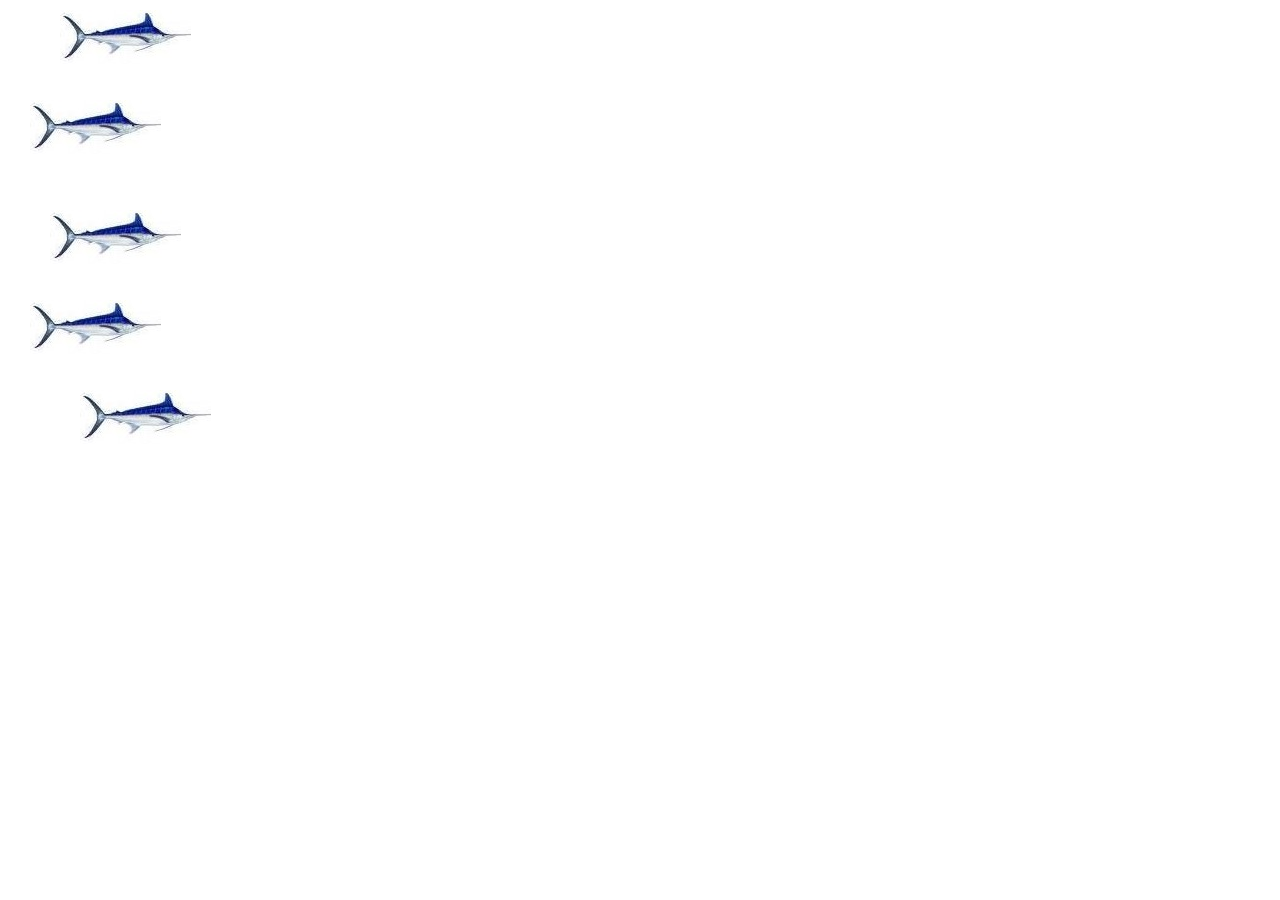
<file: a2.html>
<html xmlns="http://www.w3.org/1999/xhtml">

<head>

<title>Fish Tanks</title>

<script type="text/javascript">
  function myFunction() {
  var x = document.getElementById("myTopnav");
  if (x.className === "topnav") {
    x.className += " responsive";
  } else {
    x.className = "topnav";
  }
}
<!-- HIDE FROM INCOMPATIBLE BROWSERS

   var fish1Position = 0;
      horizontal = new Array(50);
      var fillPosition = 10;
      for(var i = 0; i < 50; ++i) {
         horizontal[i] = fillPosition;
         fillPosition += 10;
         }
      function fish1Swim() {
        document.getElementById("fish1").style.left = horizontal[fish1Position] + "px";
        ++fish1Position;
        if (fish1Position == 49)
        fish1Position = 0;
       }

   var fish2Position = 0;
      horizontal = new Array(50);
      var fillPosition = 10;
      for(var i = 0; i < 50; ++i) {
         horizontal[i] = fillPosition;
         fillPosition += 10;
         }
      function fish2Swim() {
        document.getElementById("fish2").style.left = horizontal[fish2Position] + "px";
        ++fish2Position;
        if (fish2Position == 49)
        fish2Position = 0;
       }

   var fish3Position = 0;
      horizontal = new Array(50);
      var fillPosition = 10;
      for(var i = 0; i < 50; ++i) {
         horizontal[i] = fillPosition;
         fillPosition += 10;
         }
      function fish3Swim() {
        document.getElementById("fish3").style.left = horizontal[fish3Position] + "px";
        ++fish3Position;
        if (fish3Position == 49)
        fish3Position = 0;
       }

   var fish4Position = 0;
      horizontal = new Array(50);
      var fillPosition = 10;
      for(var i = 0; i < 50; ++i) {
         horizontal[i] = fillPosition;
         fillPosition += 10;
         }
      function fish4Swim() {
        document.getElementById("fish4").style.left = horizontal[fish4Position] + "px";
        ++fish4Position;
        if (fish4Position == 49)
        fish4Position = 0;
       }

   var fish5Position = 0;
      horizontal = new Array(50);
      var fillPosition = 10;
      for(var i = 0; i < 50; ++i) {
         horizontal[i] = fillPosition;
         fillPosition += 10;
         }
      function fish5Swim() {
        document.getElementById("fish5").style.left = horizontal[fish5Position] + "px";
        ++fish5Position;
        if (fish5Position == 49)
        fish5Position = 0;
       }

   function startSwimming() {
      setInterval("fish1Swim()",100);
      setInterval("fish2Swim()",200);
      setInterval("fish3Swim()",130);
      setInterval("fish4Swim()",170);
      setInterval("fish5Swim()",80);
      }

// STOP HIDING FROM INCOMPATIBLE BROWSERS -->
</script>

</head>

<body onload="startSwimming();">
  

   <p><span id="fish1" style=
   "position:absolute; left:10px; top:10px"><img src="Photos/fish1.jpg" alt="Image of a fish" /></span></p>

   <p><span id="fish2" style=
   "position:absolute; left:10px; top:100px"><img src="Photos/fish1.jpg" alt="Image of a fish" /></span></p>

   <p><span id="fish3" style=
   "position:absolute; left:10px; top:210px"><img src="Photos/fish1.jpg" alt="Image of a fish" /></span></p>

   <p><span id="fish4" style=
   "position:absolute; left:10px; top:300px"><img src="Photos/fish1.jpg" alt="Image of a fish" /></span></p>

   <p><span id="fish5" style=
   "position:absolute; left:10px; top:390px"><img src="Photos/fish1.jpg" alt="Image of a fish" /></span></p>

</body>
</html>
</file>
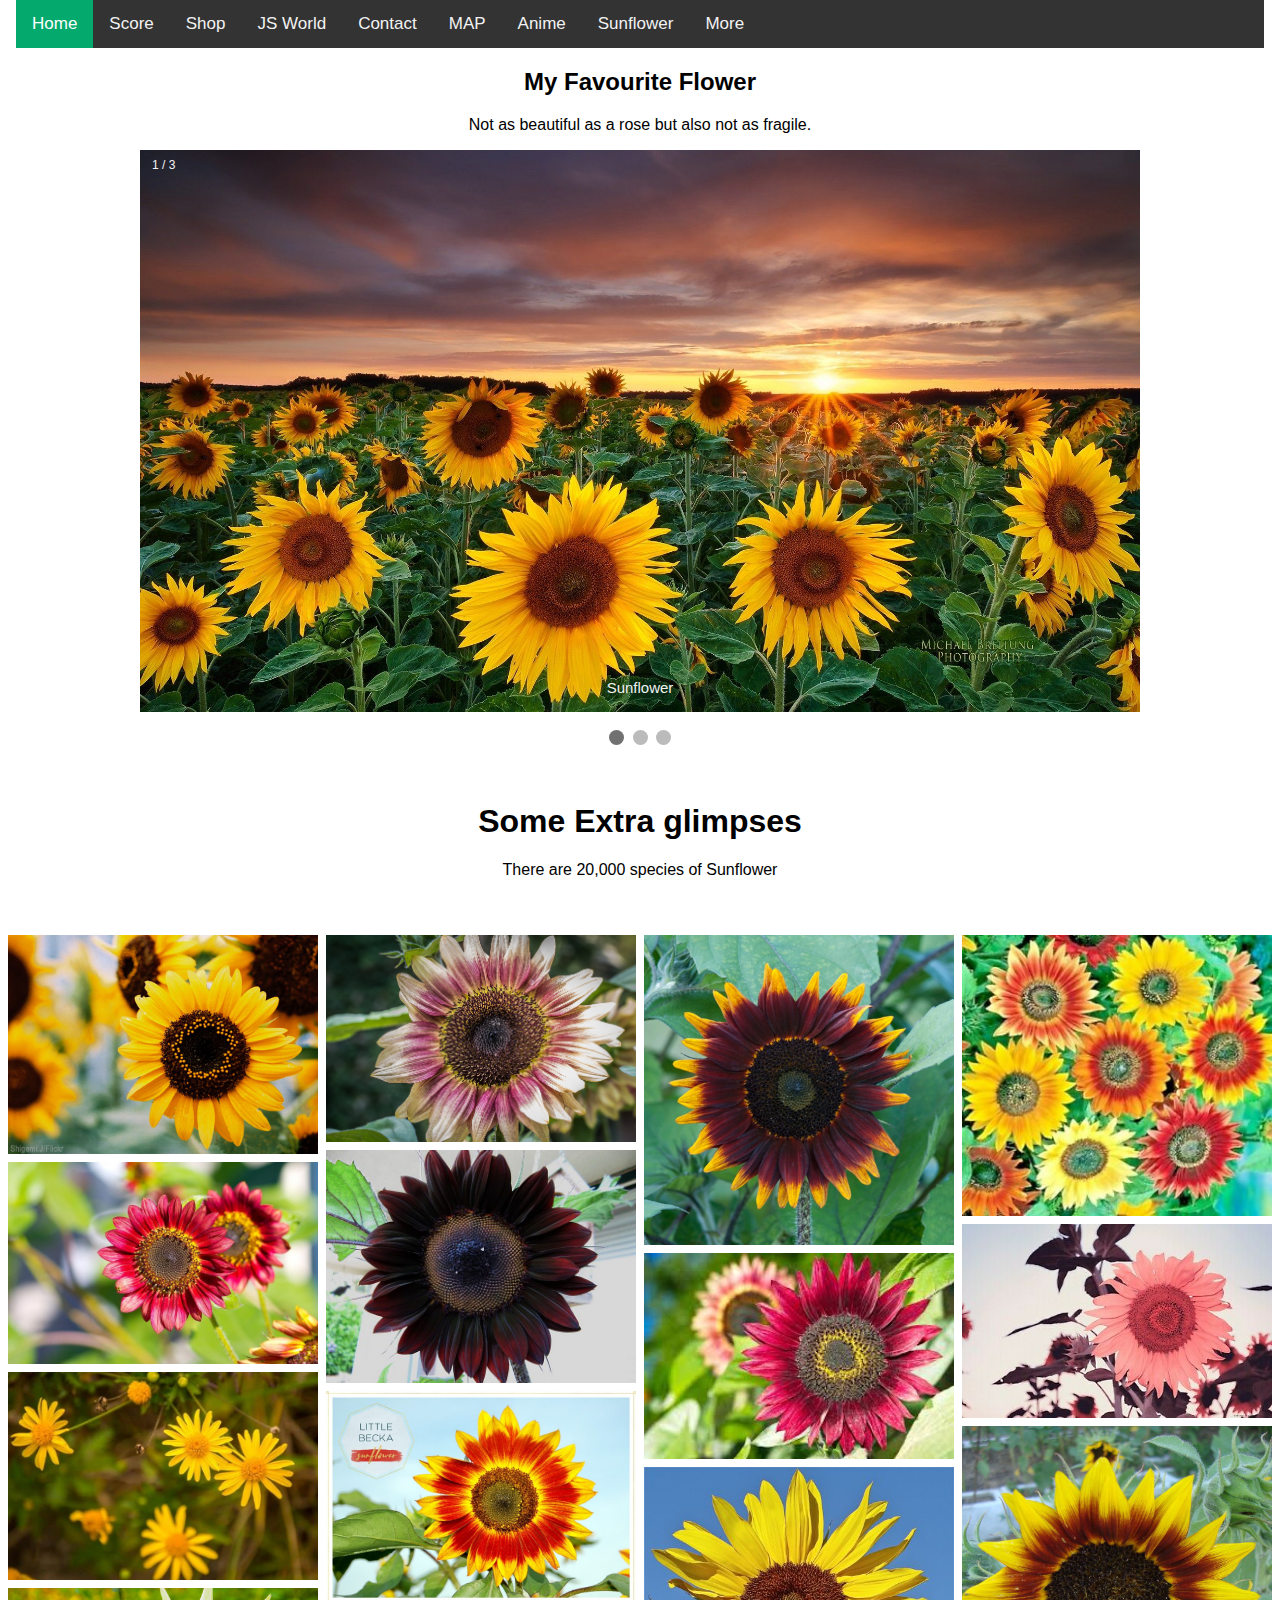
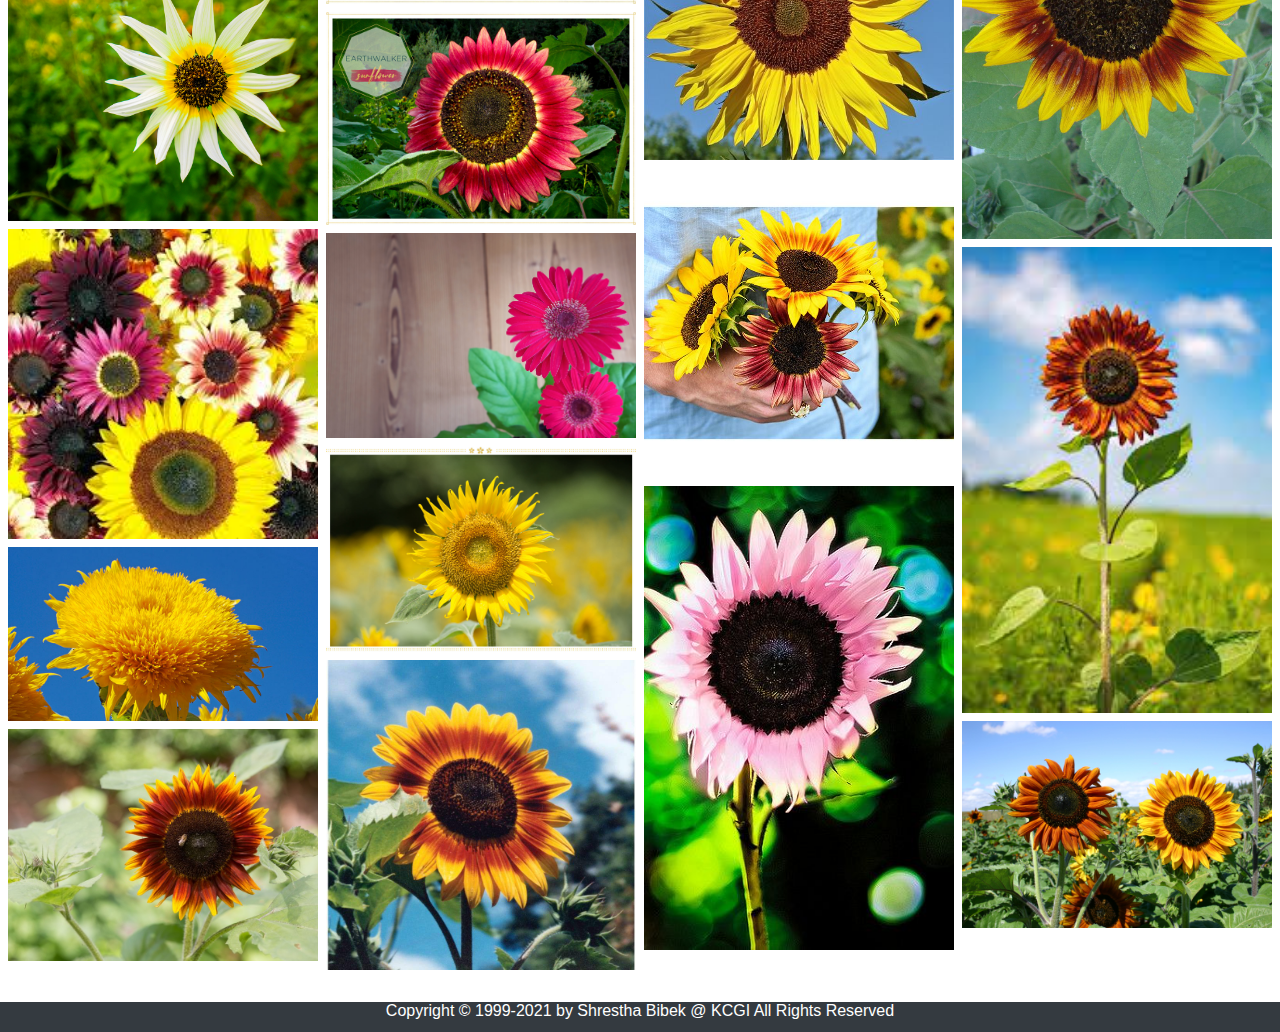
<file: Sunflower.html>
<!DOCTYPE html>
<html>
<head>
  <link rel="stylesheet" href="style.css">
	<title>Sunflower</title>
	<style>


body {
  margin: 0;
  font-family: Arial;
}
.footer{
  background: #343a40!important;
  height: 30px;
  color: white;
  text-align: center;
}

.header {
  text-align: center;
  padding: 32px;
}

.row {
  display: -ms-flexbox; /* IE10 */
  display: flex;
  -ms-flex-wrap: wrap; /* IE10 */
  flex-wrap: wrap;
  padding: 0 4px;
}

/* Create four equal columns that sits next to each other */
.column {
  -ms-flex: 25%; /* IE10 */
  flex: 25%;
  max-width: 25%;
  padding: 0 4px;
}

.column img {
  margin-top: 8px;
  vertical-align: middle;
  width: 100%;
}

/* Responsive layout - makes a two column-layout instead of four columns */
@media screen and (max-width: 800px) {
  .column {
    -ms-flex: 50%;
    flex: 50%;
    max-width: 50%;
  }
}

/* Responsive layout - makes the two columns stack on top of each other instead of next to each other */
@media screen and (max-width: 600px) {
  .column {
    -ms-flex: 100%;
    flex: 100%;
    max-width: 100%;
  }
}
* {box-sizing: border-box;}
body {font-family: Verdana, sans-serif;}
.mySlides {display: none;}
img {vertical-align: middle;}

/* Slideshow container */
.slideshow-container {
  max-width: 1000px;
  position: relative;
  margin: auto;
}

/* Caption text */
.text {
  color: #f2f2f2;
  font-size: 15px;
  padding: 8px 12px;
  position: absolute;
  bottom: 8px;
  width: 100%;
  text-align: center;
}

/* Number text (1/3 etc) */
.numbertext {
  color: #f2f2f2;
  font-size: 12px;
  padding: 8px 12px;
  position: absolute;
  top: 0;
}

/* The dots/bullets/indicators */
.dot {
  height: 15px;
  width: 15px;
  margin: 0 2px;
  background-color: #bbb;
  border-radius: 50%;
  display: inline-block;
  transition: background-color 0.6s ease;
}

.active {
  background-color: #717171;
}

/* Fading animation */
.fade {
  -webkit-animation-name: fade;
  -webkit-animation-duration: 1.5s;
  animation-name: fade;
  animation-duration: 1.5s;
}

@-webkit-keyframes fade {
  from {opacity: .4} 
  to {opacity: 1}
}

@keyframes fade {
  from {opacity: .4} 
  to {opacity: 1}
}

/* On smaller screens, decrease text size */
@media only screen and (max-width: 300px) {
  .text {font-size: 11px}
}
body {
  margin: 0;
  font-family: Arial, Helvetica, sans-serif;
}

.topnav {
  overflow: hidden;
  background-color: #333;
}

.topnav a {
  float: left;
  display: block;
  color: #f2f2f2;
  text-align: center;
  padding: 14px 16px;
  text-decoration: none;
  font-size: 17px;
}

.topnav a:hover {
  background-color: #ddd;
  color: black;
}

.topnav a.active {
  background-color: #04AA6D;
  color: white;
}

.topnav .icon {
  display: none;
}

@media screen and (max-width: 600px) {
  .topnav a:not(:first-child) {display: none;}
  .topnav a.icon {
    float: right;
    display: block;
  }
}

@media screen and (max-width: 600px) {
  .topnav.responsive {position: relative;}
  .topnav.responsive .icon {
    position: absolute;
    right: 0;
    top: 0;
  }
  .topnav.responsive a {
    float: none;
    display: block;
    text-align: left;
  }
}
</style>
</head>
<body>
  <div class="container">
      <div class="topnav" id="myTopnav">
  <a href="index.html" class="active">Home</a>
  <a href="score.html">Score</a>
  <a href="shop.html">Shop</a>
  <a href="jsworld.html" >JS World</a>
  <a href="contact.html">Contact</a>
  <a href="maps.html">MAP</a>
  <a href="animation.html">Anime</a>
  <a href="Sunflower.html">Sunflower</a>
  <a href="More.html">More</a>
  <a href="javascript:void(0);" class="icon" onclick="myFunction()">
    <i class="fa fa-bars"></i>
  </a>
</div>
</div>

<h2 align="middle">My Favourite Flower</h2>
<p align="center">Not as beautiful as a rose but also not as fragile.</p>

<div class="slideshow-container">

<div class="mySlides fade">
  <div class="numbertext">1 / 3</div>
  <img src="Photos/sunflower1.jpg" style="width:100%">
  <div class="text">Sunflower</div>
</div>

<div class="mySlides fade">
  <div class="numbertext">2 / 3</div>
  <img src="Photos/sunflower2.jpg" style="width:100%">
  <div class="text">My favorite</div>
</div>

<div class="mySlides fade">
  <div class="numbertext">3 / 3</div>
  <img src="Photos/sunflower3.jpg" style="width:100%">
  <div class="text">A flower from Heaven</div>
</div>

</div>
<br>

<div style="text-align:center">
  <span class="dot"></span> 
  <span class="dot"></span> 
  <span class="dot"></span> 
</div>
<!-- Header -->
<div class="header">
  <h1>Some Extra glimpses</h1>
  <p>There are 20,000 species of Sunflower</p>
</div>

<!-- Photo Grid -->
<div class="row"> 
  <div class="column">
    <img src="Photos/sun4.jpg" style="width:100%">
    <img src="Photos/sun5.jpg" style="width:100%">
    <img src="Photos/sun6.jpg" style="width:100%">
    <img src="Photos/sun7.jpg" style="width:100%">
    <img src="Photos/sun8.jpg" style="width:100%">
    <img src="Photos/sun9.jpg" style="width:100%">
    <img src="Photos/sun10.jpg" style="width:100%">
  </div>
  <div class="column">
    <img src="Photos/sun11.jpg" style="width:100%">
    <img src="Photos/sun12.jpg" style="width:100%">
    <img src="Photos/sun13.jpg" style="width:100%">
    <img src="Photos/sun14.jpg" style="width:100%">
    <img src="Photos/sun15.jpg" style="width:100%">
    <img src="Photos/sun16.jpg" style="width:100%">
    <img src="Photos/sun29.jpg" style="width:100%">
  </div>  
  <div class="column">
    <img src="Photos/sun18.jpeg" style="width:100%">
    <img src="Photos/sun19.jpg" style="width:100%">
    <img src="Photos/sun20.jpeg" style="width:100%">
    <img src="Photos/sun21.jpg" style="width:100%">
    <img src="Photos/sun22.jpg" style="width:100%">
    
  </div>
  <div class="column">
    <img src="Photos/sun24.jpg" style="width:100%">
    <img src="Photos/sun25.jpg" style="width:100%">
    <img src="Photos/sun26.jpg" style="width:100%">
    <img src="Photos/sun27.jpg" style="width:100%">
    <img src="Photos/sun28.jpg" style="width:100%">
    
  </div>
</div>

<script>
  function myFunction() {
  var x = document.getElementById("myTopnav");
  if (x.className === "topnav") {
    x.className += " responsive";
  } else {
    x.className = "topnav";
  }
}
var slideIndex = 0;
showSlides();

function showSlides() {
  var i;
  var slides = document.getElementsByClassName("mySlides");
  var dots = document.getElementsByClassName("dot");
  for (i = 0; i < slides.length; i++) {
    slides[i].style.display = "none";  
  }
  slideIndex++;
  if (slideIndex > slides.length) {slideIndex = 1}    
  for (i = 0; i < dots.length; i++) {
    dots[i].className = dots[i].className.replace(" active", "");
  }
  slides[slideIndex-1].style.display = "block";  
  dots[slideIndex-1].className += " active";
  setTimeout(showSlides, 2000); // Change image every 2 seconds
}
</script>
<div class="footer">
        <p>Copyright &copy; 1999-2021 by Shrestha Bibek @ KCGI All Rights Reserved</p>
      </div>
</body>
</html>
</file>
<file: style.css>
*, *:before, *:after {
  box-sizing: inherit;
}

.column {
  float: left;
  width: 33.3%;
  margin-bottom: 16px;
  padding: 0 8px;
}

@media screen and (max-width: 650px) {
  .column {
    width: 100%;
    display: block;
  }
}

.card {
  box-shadow: 0 4px 8px 0 rgba(0, 0, 0, 0.2);
}

.container {
  padding: 0 16px;
}

.container::after, .row::after {
  content: "";
  clear: both;
  display: table;
}

.title1 {
  color: grey;
}

.button {
  border: none;
  outline: 0;
  display: inline-block;
  padding: 8px;
  color: white;
  background-color: #000;
  text-align: center;
  cursor: pointer;
  width: 100%;
}

.button:hover {
  background-color: #555;
}
                                                                                                                                          /*For Courasel */
* {box-sizing: border-box;}
body {font-family: Verdana, sans-serif;}
.mySlides {display: none;}
img {vertical-align: middle;}

/* Slideshow container */
.slideshow-container {
  max-width: 1000px;
  position: relative;
  margin: auto;
}

/* Caption text */
.text {
  color: #f2f2f2;
  font-size: 15px;
  padding: 8px 12px;
  position: absolute;
  bottom: 8px;
  width: 100%;
  text-align: center;
}

/* Number text (1/3 etc) */
.numbertext {
  color: #f2f2f2;
  font-size: 12px;
  padding: 8px 12px;
  position: absolute;
  top: 0;
}

/* The dots/bullets/indicators */
.dot {
  height: 15px;
  width: 15px;
  margin: 0 2px;
  background-color: #bbb;
  border-radius: 50%;
  display: inline-block;
  transition: background-color 0.6s ease;
}

.active {
  background-color: #717171;
}

/* Fading animation */
.fade {
  -webkit-animation-name: fade;
  -webkit-animation-duration: 1.5s;
  animation-name: fade;
  animation-duration: 1.5s;
}

@-webkit-keyframes fade {
  from {opacity: .4} 
  to {opacity: 1}
}

@keyframes fade {
  from {opacity: .4} 
  to {opacity: 1}
}

/* On smaller screens, decrease text size */
@media only screen and (max-width: 300px) {
  .text {font-size: 11px}
}
/*Nav bar */
.topnav {
  overflow: hidden;
  background-color: transparent;
}

.topnav a {
  float: left;
  display: block;
  color: #f2f2f2;
  text-align: center;
  padding: 14px 16px;
  text-decoration: none;
  font-size: 17px;
}

.topnav a:hover {
  background-color: #ddd;
  color: black;
}

.topnav a.active {
  background-color: #04AA6D;
  color: white;
}

.topnav .icon {
  display: none;
}

@media screen and (max-width: 600px) {
  .topnav a:not(:first-child) {display: none;}
  .topnav a.icon {
    float: right;
    display: block;
  }
}

@media screen and (max-width: 600px) {
  .topnav.responsive {position: relative;}
  .topnav.responsive .icon {
    position: absolute;
    right: 0;
    top: 0;
  }
  .topnav.responsive a {
    float: none;
    display: block;
    text-align: left;
  }
}
.bodyPart{
  display: flex;
  font-family: "Times New Roman", Times, serif;
  color:black;
  }
.topNavbar{
  background:transparent;
  color:white;
}
li.hiddenNav{
  display: none;
}
.sidebar {
  margin: 0;
  padding: 0;
  width: 13%;
  background-color: #466ABA;
  height: 100%;
  overflow: auto;
}

.sidebar a {
  display: block;
  color: black;
  padding: 16px;
  text-decoration: none;
}

.sidebar a.active {
  background-color: white;
  color: Red;
}

.sidebar a:hover:not(.active) {
  background-color: #555;
  color: white;
}
@media screen and (min-width: 1024px){
  .bodyPart{
    background: #6E6E6E ;
  }
  .imgNav{
    width: 54%;
  }
}
@media screen and (max-width: 500px) {
  .sidebar {
    width: 100%;
    height: auto;
    position: relative;
  }

  .bodyPart{
    background: #6E6E6E;
  }
  li.hiddenNav{
    display: inline-block;
  }
  .sidebar a {float: left;}
  div.content {margin-left: 0;}
  .imgNav{
    width: 100%;
    font-size: 11px;
  }
  .imgNav img{
    width: 100%;
  }
  #myBtn{
    right: 16px;
  }
  .timeTableClass{
    font-size: 8px;
  }
  .timeTableClass th{
    width: 20px;
  }
}
@media print, screen and (max-width: 1024px){
  .aboutsection2 .subsection{
    width: 61%;
  }
  .imgNav{
    width: 73%;
  }
  #myBtn{
    right: 47px;
  }
  .bodyPart{
    background: #7979CF ;
  }

}

@media screen
 and (max-width: 768px)
 and (min-width: 400px)
{
  .aboutsection2 .subsection{
    width: 62%;
  }
  .bodyPart{
    background: #6E6E6E ;
  }
  .imgNav{
    width: 98%;
  }

}

@media print, screen and (max-width: 768px) {
  .sidebar {
    margin: 0;
    padding: 0;
    width: 200px;
    background-color: #f1f1f1;
    position: fixed;
    height: 100%;
    overflow: auto;
    display: none;
  }
  .imgNav{
    width: 98%;
  }

  #myBtn{
    right: 16px;;
  }
.timeTableClass{
  font-size: 8px;
}
.timeTableClass th{
  width: 20px;
}
  .openClose {
    padding-top: 20px;
  }

}
.bodyPart .maincontent p.header{
    text-align: center;
    color: white;
    margin-left: 250px;
    display: inline;
    font-family: 'Trebuchet MS', sans-serif;
    font-size: 20px;
}
hr.line{
  width: 100%;
  display: inline-block;
  margin-left: auto;
  margin-right: auto;
  border: 1px solid #7d12de;
  margin-top: 10px;
  margin-bottom: 2px;
}


/* JSWorld page */
.openClose{
  justify-content: center;
}
.hideCss{
  justify-content: center;
  display: flex;
}
.openClose button{
  height: 40px;
  display: inline-block;
}
.openClose p.Captionheader{
  color: white;
  text-align: center;
  font-family: monospace;
  font-variant: petite-caps;
  font-size: 30px;
}
span.btnCol{
  display: block;
}

/* imagebtn */
#imageHide{
  width: 83%;
  height: 330px;
  box-shadow: 0 4px 8px 0 rgba(0,0,0,0.2);
}
#imageHide:hover{
  box-shadow: 0 8px 16px 0 rgba(0,0,0,0.2);
}
.HidebtnCol{
  width: 70%;
  justify-content: center;
  display: flex;
  margin-top: 20px;
}

/* Button Image */
@media print, screen and (min-width: 1200px) {
  .imgNav{
    width: 45%;
  }
  .bodyPart{
    background:#11295C;
  }
  .aboutsection2 .subsection{
    width: 22%;
  }
  #myBtn{
    right: 100px;
  }
}
.imgNav{
  height: 40px;
  margin: 0 auto;
}
.imgNav ul li:hover{
  background: #1e7e34;
}
.displayImage{
  justify-content: center;
  display: flex;
}

/* Footer */
.footer{
  background: #343a40!important;
  height: 30px;
  color: white;
  text-align: center;
}
.navCol ul li{
  webkit-animation: mymove 10s infinite;
    animation: mymove 10s infinite;
}
/* Go to top */
#myBtn {
  display: none;
  position: fixed;
  bottom: 20px;
  font-size: 18px;
  border: none;
  outline: none;
  background-color: red;
  color: white;
  cursor: pointer;
  padding: 15px;
  border-radius: 4px;
}

#myBtn:hover {
  background-color: #555;
}
/* Japnease */
.content{
  color: white;
}
.content h2.Japtitle{
  background: chocolate;
  text-align: center;
}
/* Time Table */
.timeTableTitle h2{
  font-size: 28px;
  text-align: center;
  color: #ffffff;
}
.timeTableClass tr{
  border-bottom-style: groove;
}

/* About Page */
p.home_title{
  font-size: 28px;
  text-align: center;
  color: white;
  margin: 10px 0 10px 0;
}
.home_townvid iframe{
  width: 100%;
}
.homedesc{
  column-count: 2;
  margin-bottom: 20px;
}
.homedesc p{
  font-size: 20px;
  text-align: justify;
  color: floralwhite;
  float: right;
  font-style: oblique;
}
.aboutsection1 .roundedimage img {
   width: 26%;
   height: 200px;
   border-radius: 50%;
   display: block;
   margin-left: auto;
   margin-right: auto;
}
.aboutsection2{
  width: 100%;
  padding-top: 20px;
  background: teal;
  float: left;
  padding-bottom: 20px;
}
.aboutsection2 .subsection{
  float: left;
  margin-right: 1%;
}
.aboutsection2 .subsection ul{
  padding: 0px;
}
.aboutsection2 .subsection ul li{
  color: white;
  font-size: medium;
  width: 75px;
  float: left;
  margin-left: 32px;
}
.aboutsection2 .subsection p{
  color: floralwhite;
  font-size: 20px;
  text-align: center;
}
.checked{
  color: orange;
}
.subscribe{
  background: #029642;
  color: white;
  float: left;
  width: 90%;
  padding-bottom: 40px;
  line-height: 2.1;
}
.subscribe button.subscribenow{
  border: 2px solid white;
  background: #029642;
  width: 153px;
  height: 50px;
  margin-left: 115px;
  color: white;
}
.subscribe h2{
  font-size: 32px;
  margin-bottom: 0px;
}
.subscribe p{
  font-size: 16px;
}
.subscribe button.subscribenow:hover{
  background: white;
  color: #029642;
  font-weight: bold;
  cursor: pointer;
}

/* Gallery */
.galleryImageTab{
  background: chocolate;
}
.galleryImageTab a{
  text-decoration: none;
}
.galleryImageTab a:hover{
  text-decoration: none;
}
.galleryImageTab p{
  color: white;
  text-align: center;
}

/* index */
/* Carasoul Starts */
.carousel-inner{
  height: 600px;

}
.images{
  height: 600px;
  width: 100%;
}
.carousel-caption{
  color:black;
  text-align: right;
  margin-bottom: 150px;
  border-left-style: outset;
  font-family: monospace;
}
/*  Carasoul Ends */
button#imageButton:hover{
  background: crimson;
}
button#active{
  background: olive;
}
</file>
